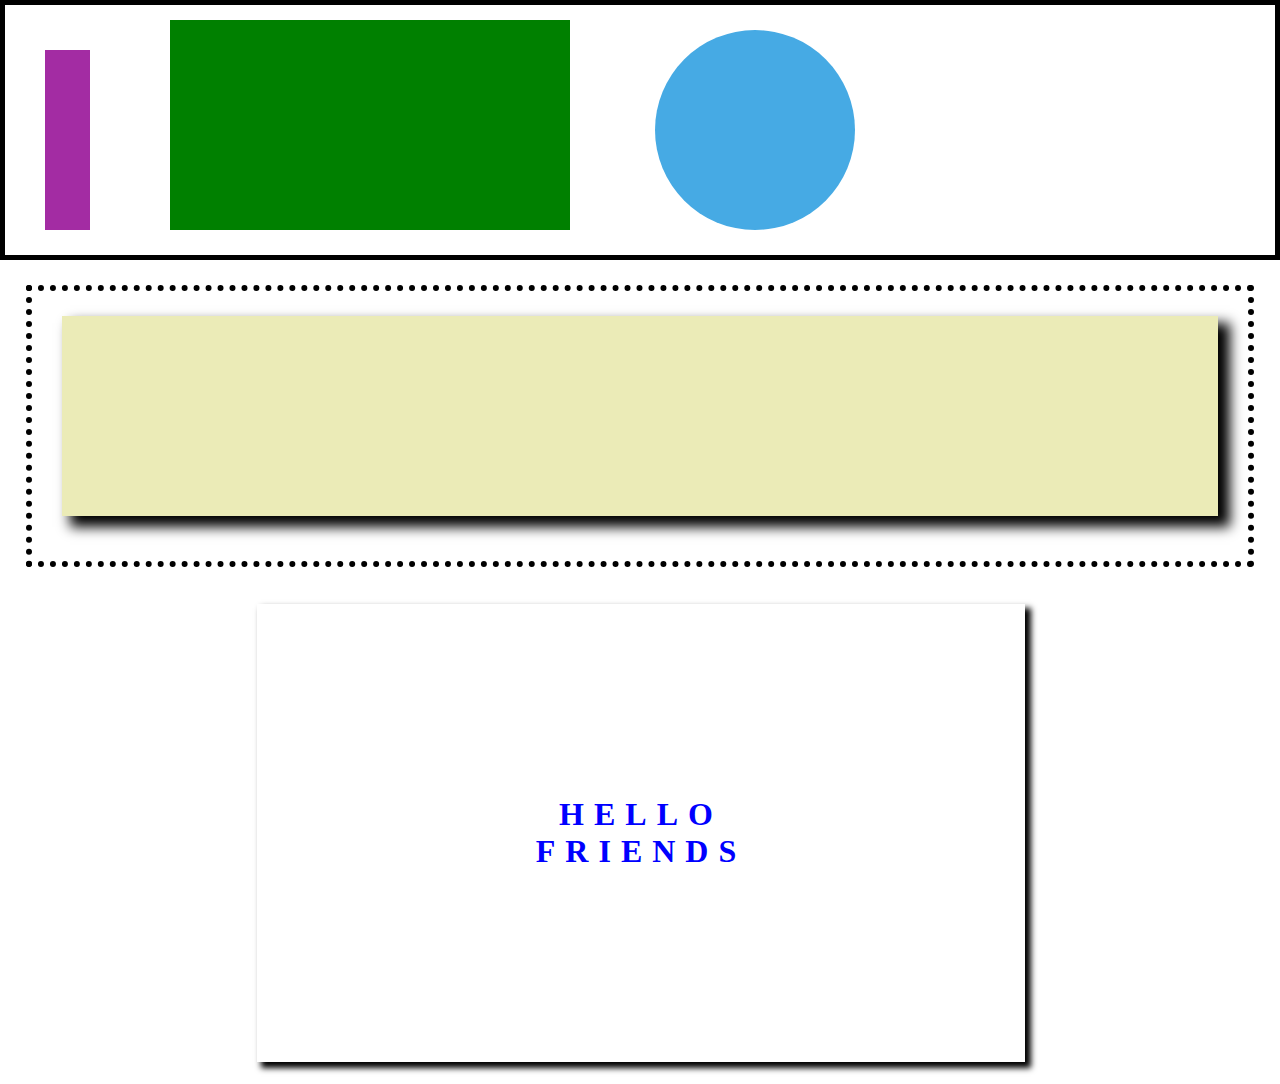
<file: html-css 3/drill-2/index.html>
<!DOCTYPE html>
<html lang="en">
<head>
    <meta charset="UTF-8">
    <meta http-equiv="X-UA-Compatible" content="IE=edge">
    <meta name="viewport" content="width=device-width, initial-scale=1.0">
    <title>Second PNG</title>
    <link rel="stylesheet" href="index.css" />
</head>
<body>
    <header>
<div class="container-div">
    <div class= "box-one"></div>
    <div class= "box-two"></div>
    <div class= "circle-one"></div>
</div>
</header>
<div class="maincontent"> 
    <div class="center-box">

    </div>
</div>
<div class="box-four"><h1 class ="text">HELLO<br>FRIENDS</h1> </div>
</body>
</html>
</file>
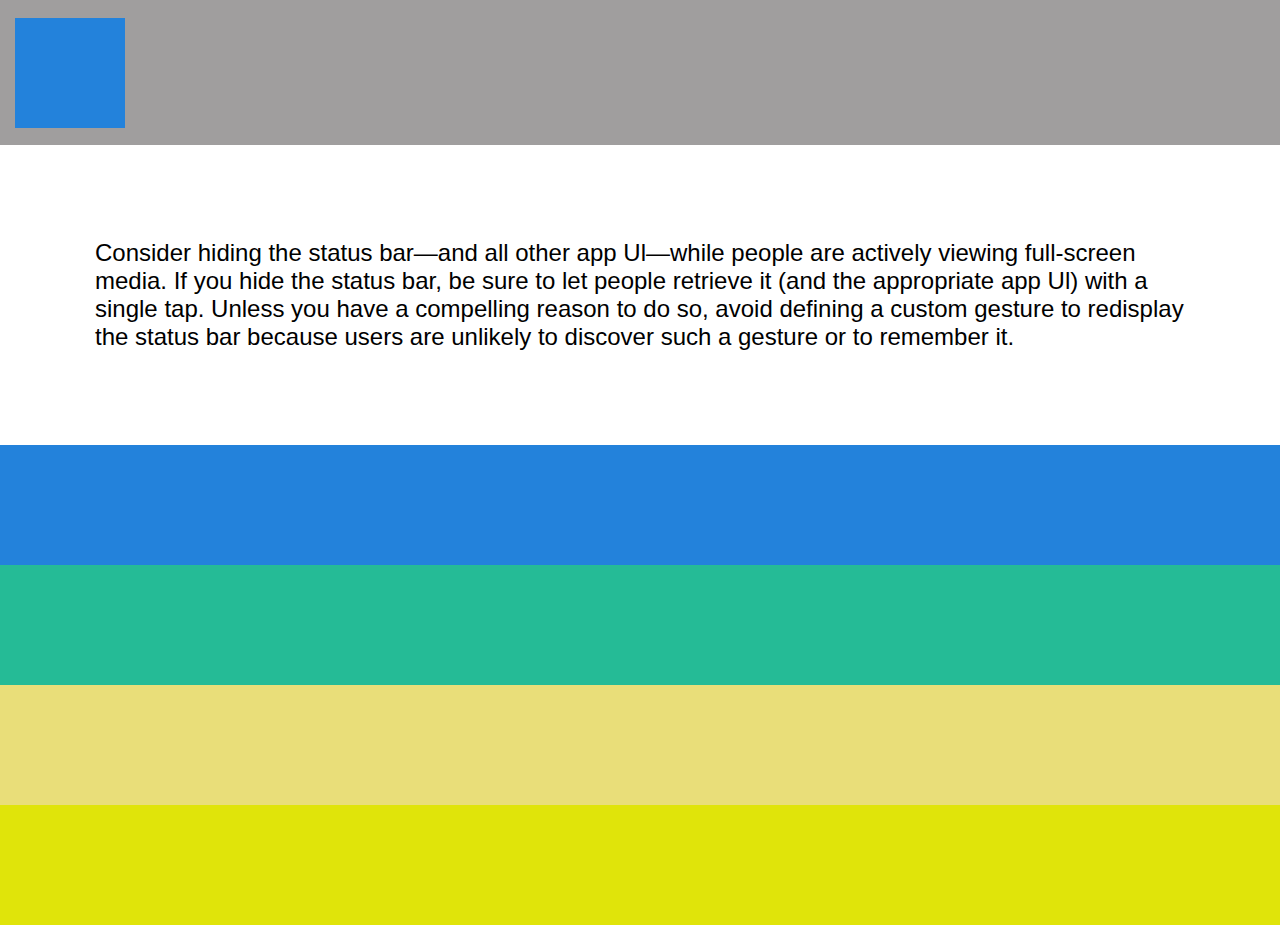
<file: html-css 3/drill-3/index.html>
<!DOCTYPE html>
<html lang="en">
<head>
    <meta charset="UTF-8">
    <meta http-equiv="X-UA-Compatible" content="IE=edge">
    <meta name="viewport" content="width=device-width, initial-scale=1.0">
    <title>Third PNG</title>
    <link rel="stylesheet" href="index.css" />
</head>
<body>
    <header>
        <div class="box-one"></div>
    </header>
    <div class="text-wrapper">
        <div class = "text">Consider hiding the status bar—and all other app Ul—while people are actively viewing full-screen media. If you hide the status bar, be sure to let people retrieve it (and the appropriate app Ul) with a single tap. Unless you have a compelling reason to do so, avoid defining a custom gesture to redisplay the status bar because users are unlikely to discover such a gesture or to remember it.</div>
    </div>
    <div class= "box-two"></div>
    <div class= "box-three"></div>
    <div class= "box-four"></div>
    <footer class= "footer"></footer>
</body>
</html>
</file>
<file: html-css 3/drill-2/index.css>
body {
    margin: 0 auto;
    background-color: white;
}
.header {
    margin: 0 auto;
    border: 5px solid black;
    width:95%;
    margin-top:20px;
    height:230px;
}
.container-div {
    border: 5px solid black;
    height: 200px;
    display: flex;
    flex-direction: row;
    justify-content: flex-start;
    align-items: flex-end;
    padding: 25px;
}
.box-one {
    height: 180px;
    width:45px;
    background-color: rgb(163, 44, 163);
    margin-left: 15px;
    
}
.box-two {
    height:210px;
    width:400px;
    background-color: green;
    margin-left: 80px;
}
.circle-one {
    height:200px;
    width:200px;
    background-color: rgb(70, 170, 228);
    border-radius:50%;
    margin-left: 7%;
}
.maincontent {
    border: 6px dotted black;
    height: 270px;
    width:95%;
    margin:0 auto;
    margin-top: 25px;
}
.center-box {
    background-color: rgb(235, 235, 183);
    margin: 0 auto;
    height: 200px;
    width: 95%;
    margin-top: 25px;
    box-shadow: 10px 9px 12px 2px #000000  
}
.box-four {
    border: 1px solid white;
    margin: 0 auto;
    width: 100%;
    height:500px;
    margin-top: 15px;
    display: flex;
    flex-direction: column;
    justify-content: center;
    align-items: center;
}
.text {
    color: blue;
    text-align: center;
    letter-spacing: 10px;
    box-shadow: 5px 4.5px 6px 1px #000000;
    height: 80vh;
    width: 60vw;
    display: flex;
    flex-direction: column;
    justify-content: center;
    align-items: center;
}
</file>
<file: html-css 3/drill-3/index.css>
body {
   margin: 0 auto;
   background-color: white;
}
header {
    margin: 0 auto;
    width: 100%;
    height: 145px;  
    background-color: rgb(160, 158, 158);
    display: flex;
    flex-direction: row;
    justify-content: flex-start;
    align-items: center;
}
.text-wrapper {
    display: flex;
    flex-direction: column;
    justify-content: center;
    align-items: center;
    height: 300px;
}
.box-one {
    margin-left: 15px;
    width: 110px;
    height:110px;
    background-color: rgb(35, 130, 219);
}
.text {
    font-size: 24px;
    padding-left:  95px;
    padding-right:95px;
    font-family: helvetica;
    display: flex;
    flex-direction: column;
    justify-content: center;
    align-items: center;
    height:50px;
}
.box-two {
    background-color: rgb(35, 130, 219);
    width:100%;
    height: 120px;
}
.box-three {
    background-color: rgb(37, 187, 150);
    width:100%;
    height: 120px;
}
.box-four {
    background-color: rgb(233, 222, 121);
    width:100%;
    height: 120px;
}
.footer {
    background-color: rgb(224, 228, 10);
    width:100%;
    height: 120px;
}
</file>
